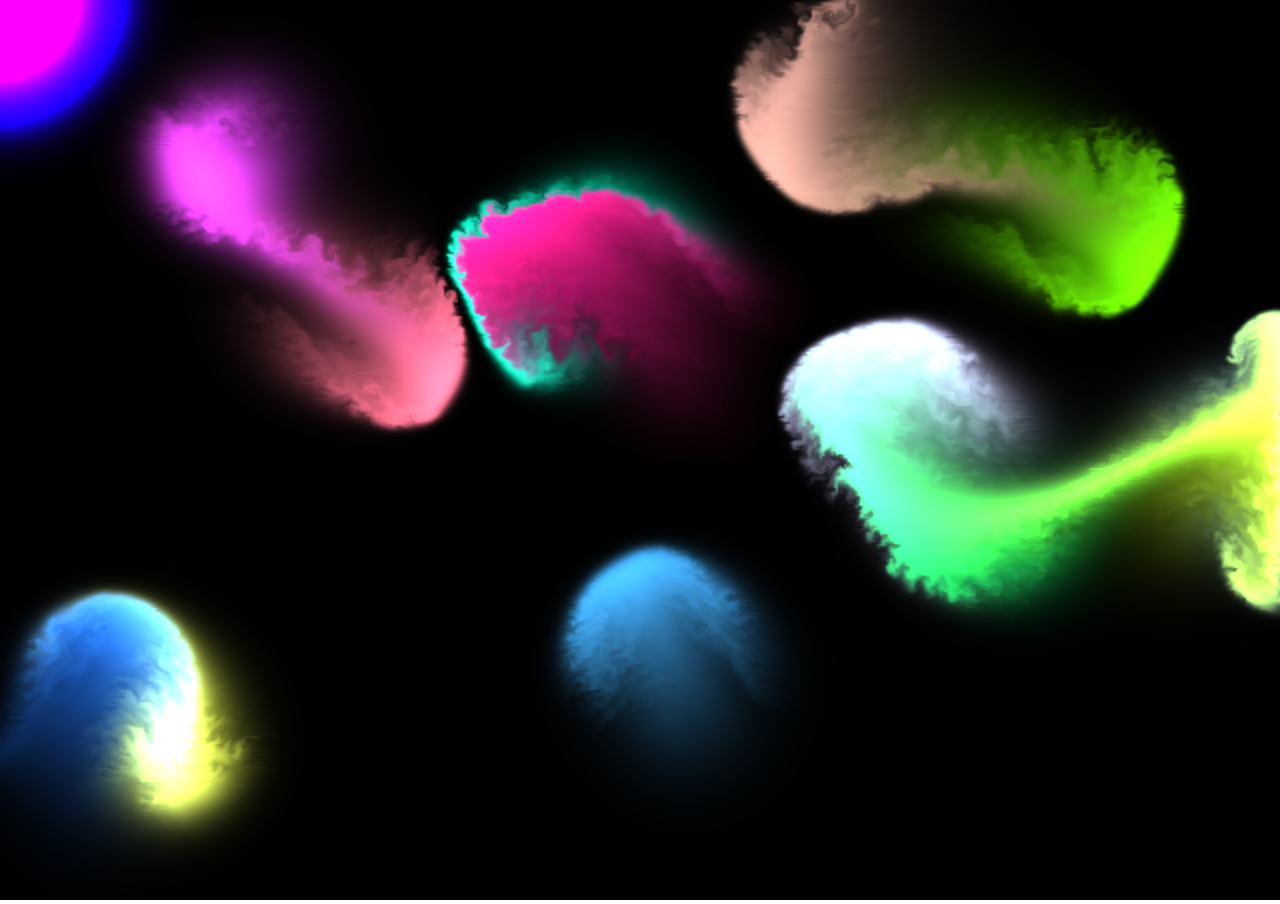
<file: bg/index.html>
<!DOCTYPE html>
<html>

<head>
    <meta charset="utf-8">
    <title>Fluid Simulation</title>
    <meta name="viewport" content="width=device-width, initial-scale=1.0, user-scalable=no">
    <meta name="apple-mobile-web-app-capable" content="yes">
    <meta name="apple-mobile-web-app-status-bar-style" content="black">
    <meta name="mobile-web-app-capable" content="yes">
    <link rel="apple-touch-icon" href="logo.png">
    <link rel="icon" href="logo.png">
    <meta http-equiv="CACHE-CONTROL" content="NO-CACHE">

    <meta property="og:type" content="website">
    <meta property="og:title" content="Webgl Fluid Simulation">
    <meta property="og:description" content="Play with fluids in your browser (works on mobile devices)">

    <script type="text/javascript" src="dat.gui.min.js"></script>
    <style>
        * {
            user-select: none;
        }

        html,
        body {
            overflow: hidden;
        }

        body {
            margin: 0;
            position: fixed;
            width: 100%;
            height: 100%;
        }

        canvas {
            width: 100%;
            height: 100%;
        }

        .dg {
            opacity: 0.9;
        }

        .dg .property-name {
            overflow: visible;
        }

        @font-face {
            font-family: 'iconfont';
            src: url('iconfont.ttf') format('truetype');
        }

        .bigFont {
            font-size: 150%;
            color: #8C8C8C;
        }

        .icon {
            font-family: 'iconfont';
            font-size: 130%;
            float: right;
        }

        .twitter:before {
            content: 'a';
        }

        .github:before {
            content: 'b';
        }
    </style>
    <script>
        window.ga = window.ga || function () {
            (ga.q = ga.q || []).push(arguments)
        };
        ga.l = +new Date;
        ga('create', 'UA-105392568-1', 'auto');
        ga('send', 'pageview');
    </script>
    <script async src='https://www.google-analytics.com/analytics.js'></script>
</head>

<body>
    <canvas></canvas>
    <script src="script.js"></script>
</body>

</html>
</file>
